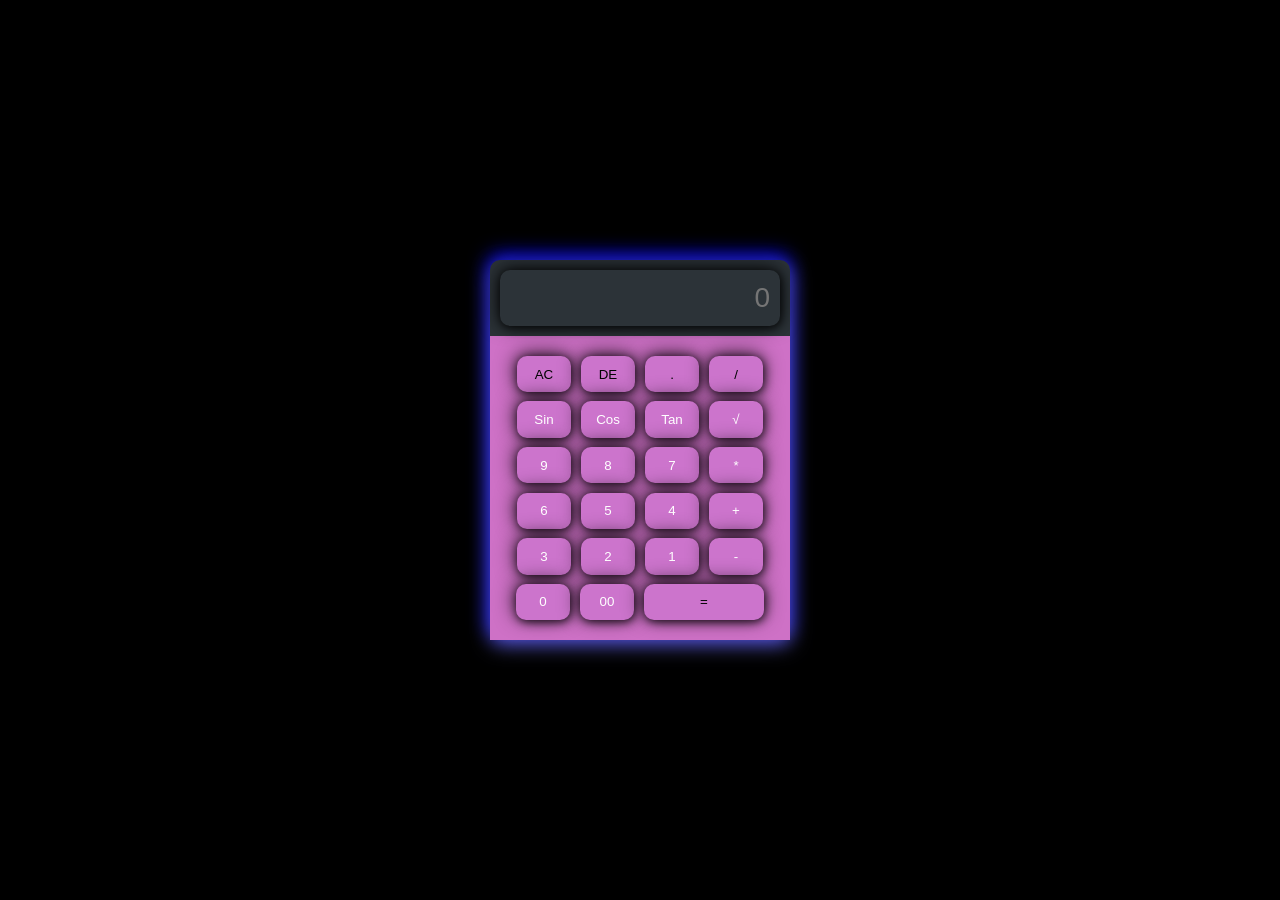
<file: CALCULATOR/index.html>
<!DOCTYPE html>
<html lang="en">
<head>
    <meta charset="UTF-8">
    <meta name="viewport" content="width=device-width, initial-scale=1.0">
    <title>CALCULATOR
    </title>
    <link rel="stylesheet" href="style.css">
</head>
<body>
    <div class="calculator">
        <div class="display">
            <input type="text" id="display" placeholder="0">
        </div>

        <div class="btns">
            <!--6 rows , (each row 4 btns)4colmns-->
            <div class="row row1">
              <button onclick="document.querySelector('#display').value=''">AC</button><!--remove/clear all ek saath -->
              <button onclick="document.querySelector('#display').value=document.querySelector('#display').value.toString().slice(0,-1)">DE</button><!--one by one remove-->
              <button onclick="document.querySelector('#display').value+='.'">.</button>
              <button onclick="document.querySelector('#display').value+='/'">/</button>  
            </div>
            <div class="row row2">
            <button onclick="sinf()">Sin</button>
              <button onclick="cosf()">Cos</button>
              <button onclick="tanf()">Tan</button>
              <button onclick="sqrtf()">&radic;</button><!--Square root sign-->
            </div>
            <div class="row row3">
            <button onclick="document.querySelector('#display').value+='9'">9</button>
              <button onclick="document.querySelector('#display').value+='8'">8</button>
              <button onclick="document.querySelector('#display').value+='7'">7</button>
              <button onclick="document.querySelector('#display').value+='*'">*</button>
            </div>
            <div class="row row4">
            <button onclick="document.querySelector('#display').value+='6'">6</button>
              <button onclick="document.querySelector('#display').value+='5'">5</button>
              <button onclick="document.querySelector('#display').value+='4'">4</button>
              <button onclick="document.querySelector('#display').value+='+'">+</button>
            </div>
            <div class="row row5">
             <button onclick="document.querySelector('#display').value+='3'">3</button>
              <button onclick="document.querySelector('#display').value+='2'">2</button>
              <button onclick="document.querySelector('#display').value+='1'">1</button>
              <button onclick="document.querySelector('#display').value+='-'">-</button>
            </div>
            <div class="row row6">
            <button onclick="document.querySelector('#display').value+='0'">0</button>
              <button onclick="document.querySelector('#display').value+='00'">00</button>
              <button id="equal" onclick="document.querySelector('#display').value=eval(document.querySelector('#display').value)">=</button>
            </div>
        </div>
    </div>
    <script src="script.js"></script>
</body>
</html>
</file>
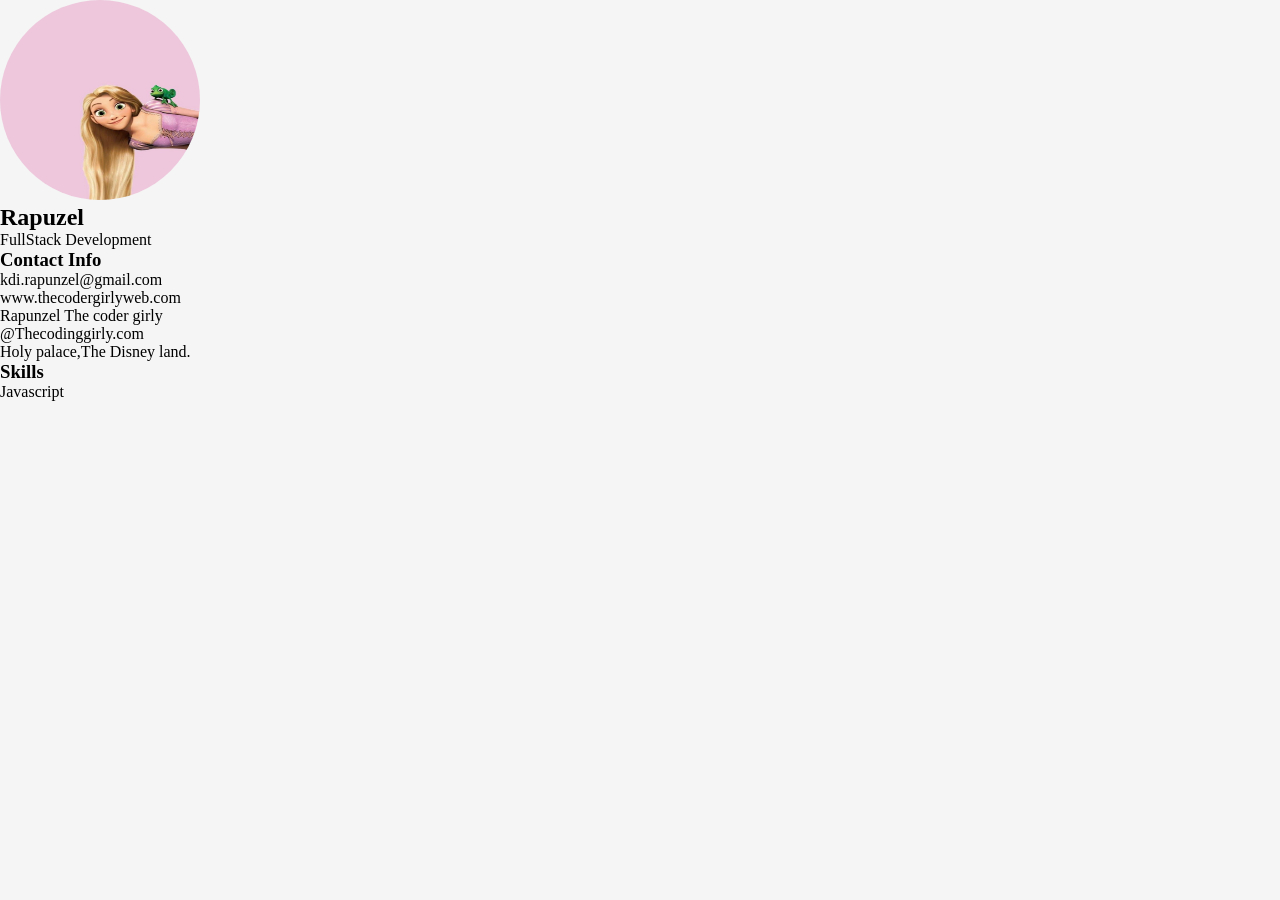
<file: git resume/index.html>
<!DOCTYPE html>
<html lang="en">
<head>
    <meta charset="UTF-8">
    <meta name="viewport" content="width=device-width, initial-scale=1.0">
    <title>Resume</title>
    <link rel="stylesheet" href="style.css">
</head>
<body>
    <main class="main-container">
        <section class="left-section">
            <div class="left-container">
                <div class="profile">
                    <div class="image">
                        <img src="girly girl.jpg" alt="image">
                    </div>
                    <h2 class="name">Rapuzel</h2>
                    <p>FullStack Development</p>
                </div>

                <div class="contact">
                    <h3 class="main-title">Contact Info</h3>
                    <ul>
                        <li>
                            <i class="fa fa-fax"></i>
                            kdi.rapunzel@gmail.com
                        </li>

                        <li>
                            <i class="fa fa-globe"></i>
                            www.thecodergirlyweb.com
                        </li>

                        <li>
                            <i class="fa fa-linkedin"></i>
                            Rapunzel The coder girly
                        </li>

                        <li>
                            <i class="fa fa-github"></i>
                            @Thecodinggirly.com
                        </li>

                        <li>
                            <i class="fa fa-map-marker"></i>
                            Holy palace,The Disney land.
                        </li>
                    </ul>
                </div>

                <div class="skills-section">
                    <h3 class="main-title">Skills</h3>
                    <ul><li>
                        <p class="skill-title">Javascript</p>
                        <div class="progress-bar">
                            <div class="progress js-progress"></div>
                        </div>
                    </li></ul>
                </div>
            </div>
        </section>
    </main>
</body>
</html>
</file>
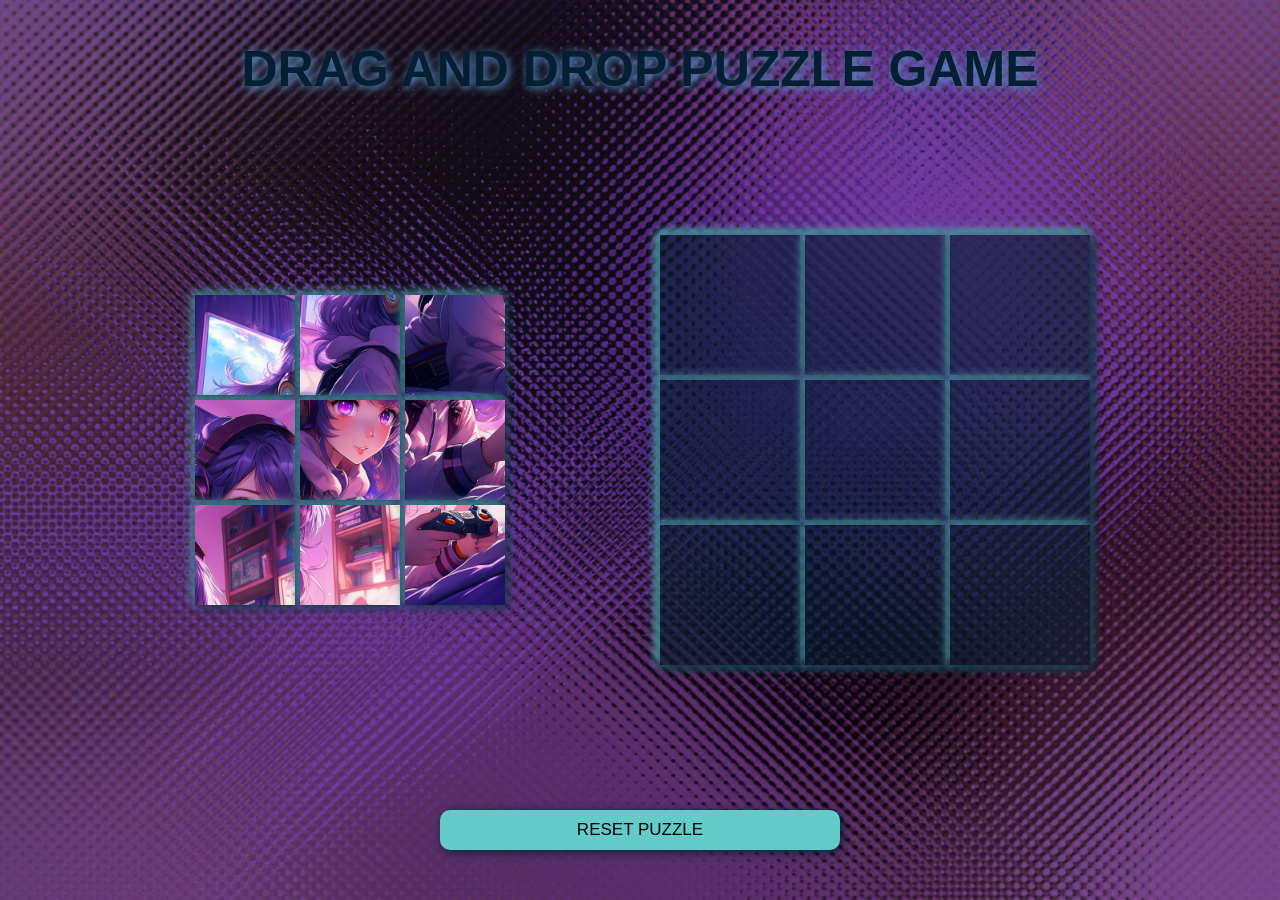
<file: PUZZLE GAME/index.html>
<!DOCTYPE html>
<html lang="en">
<head>
    <meta charset="UTF-8">
    <meta name="viewport" content="width=device-width, initial-scale=1.0">
    <title>PUZZLE GAME</title>
    <link rel="stylesheet" href="style.css">
</head>
<body>
    <h1>DRAG AND DROP PUZZLE GAME</h1>
    <div class="bg"></div>

    <div id="drag" class="drag">

      <div class="dragbox">
        <div id="block1" class="images" draggable="true" ondragstart="drag(event)" style="--img:url(00.png)"></div>
     </div>

     <div class="dragbox">
       <div id="block2" class="images" draggable="true" ondragstart="drag(event)" style="--img:url(01.png)"></div>
       </div> 
         
         <div class="dragbox">
        <div id="block3" class="images" draggable="true" ondragstart="drag(event)" style="--img:url(02.png)"></div>
        </div>
        <div class="dragbox">
        <div id="block4" class="images" draggable="true" ondragstart="drag(event)" style="--img:url(10.png)"></div>
        </div>
        <div class="dragbox">
        <div id="block5" class="images" draggable="true" ondragstart="drag(event)" style="--img:url(11.png)"></div>
        </div>
        <div class="dragbox">
        <div id="block6" class="images" draggable="true" ondragstart="drag(event)" style="--img:url(12.png)"></div>
        </div>
        <div class="dragbox">
        <div id="block7" class="images" draggable="true" ondragstart="drag(event)" style="--img:url(20.png)"></div>
        </div>
        <div class="dragbox">
        <div id="block8" class="images" draggable="true" ondragstart="drag(event)" style="--img:url(21.png)"></div>
        </div>
        <div class="dragbox">
        <div id="block9" class="images" draggable="true" ondragstart="drag(event)" style="--img:url(22.png)"></div>
         </div>   
       
    </div>

    <div class="drop">
        <div class="dropbox" ondrop="drop(event)" ondragover="dropOver(event)"></div>
        <div class="dropbox" ondrop="drop(event)" ondragover="dropOver(event)"></div>
        <div class="dropbox" ondrop="drop(event)" ondragover="dropOver(event)"></div>
        <div class="dropbox" ondrop="drop(event)" ondragover="dropOver(event)"></div>
        <div class="dropbox" ondrop="drop(event)" ondragover="dropOver(event)"></div>
        <div class="dropbox" ondrop="drop(event)" ondragover="dropOver(event)"></div>
        <div class="dropbox" ondrop="drop(event)" ondragover="dropOver(event)"></div>
        <div class="dropbox" ondrop="drop(event)" ondragover="dropOver(event)"></div>
        <div class="dropbox" ondrop="drop(event)" ondragover="dropOver(event)"></div>

    </div>

    <button id="reset" onclick="window.location.reload()">RESET PUZZLE</button><!--reload the img.-->

<script src="script.js"></script> 
</body>
</html>
</file>
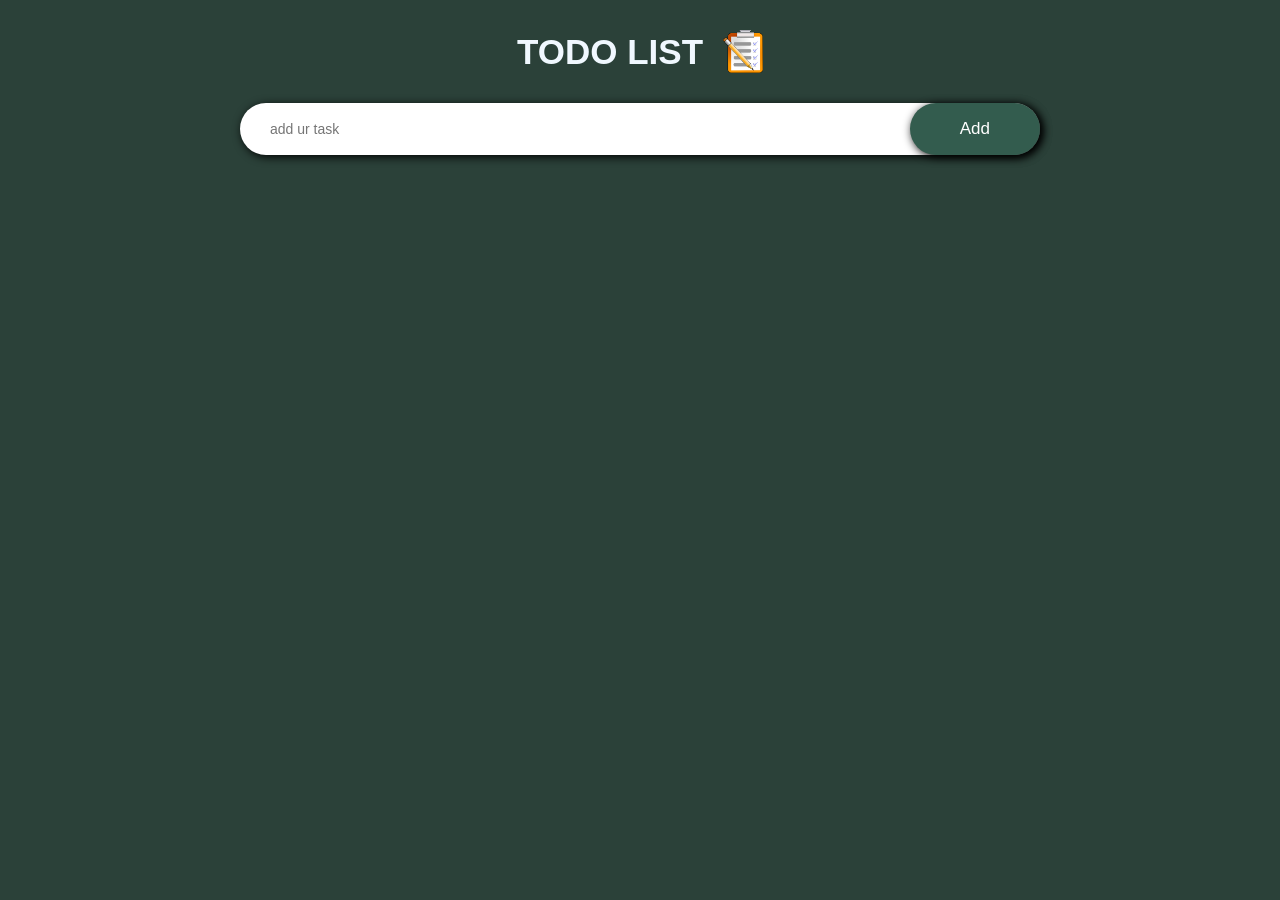
<file: TODO APP/index.html>
<!DOCTYPE html>
<html lang="en">
<head>
    <meta charset="UTF-8">
    <meta name="viewport" content="width=device-width, initial-scale=1.0">
    <title>TODO APP (HTML,CSS,JS)</title>
    <link rel="stylesheet" href="style.css">
</head>
<body>
<div class="container">
    <h2>TODO LIST <img src="task.png" alt="" width="40px"></h2>
    <div class="addlist">
        <input type="text" placeholder="add ur task" id="inputArea">
        <button id="add" onClick="addTask()">Add</button>
    </div>
<div class="addtask">
    <ul id="list-container">
        <!--
        <li class="checked">CSS</li>
        <li>JS</li>
        <li>JAVA</li> -->
         

    </ul>
</div>
</div>    

    <script src="script.js"></script>
</body>
</html>
</file>
<file: CALCULATOR/style.css>
*{
    margin: 0;
    padding: 0;
    box-sizing: border-box;
    font-family: 'Gill Sans', 'Gill Sans MT', Calibri, 'Trebuchet MS', sans-serif;

}


body{
    background-color: black;
    width: 100vw;
    height: 100vh;
    display: flex;
    align-items: center;
    justify-content: center;
}


.calculator{
    background-color: rgb(44, 51, 56);
    width: 80vw;
    max-width: 300px; /*width on page*/ /*when size decrease,maintains size 330px A.T. 80vw, will be responsive*/
    height: 380px;
    border-radius: 10px;
    box-shadow: 1px 5px 20px rgba(114, 114, 228, 0.781), -1px -5px 20px blue;
}


.display{
    width: 100%;
    height: 20%;
    display: flex;
    align-items: center;
    justify-content:center;
    padding: 10px;
}

.display input{
    width: 100%;
    height: 100%;
    border-radius: 10px;
    box-shadow: 1px 2px 10px rgba(0,0,0,0.8), -1px -2px 20px rgba(0,0,0,0.8);
    background-color: transparent;
    border: none;
    color: white;
    padding: 10px;
    text-align: right;
    font-size: 28px;
    
}

.btns{
    width: 100%;
    height: 80%;
    display: flex;
    align-items: center;
    justify-content: center;
    flex-direction: column;
    background-color: rgb(206, 113, 198);
}

.row{
    width: 100%;
    height: 15%;
    display: flex;
    align-items: center;
    justify-content: center;
    gap: 10px;
}

.row button{
    width: 18%;
    height: 80%;
    border-radius: 10px;
    box-shadow: 1px 2px 10px rgba(0,0,0,0.8), -1px -2px 20px rgba(0,0,0,0.8);
    background-color: transparent;
    border: none;
    color: white;
    cursor: pointer;
    background-color: rgb(204, 116, 204);
}

.row1 button{
    color: rgb(2, 3, 3);
}
.row button:hover{
    box-shadow: 1px 2px 10px rgba(0,0,0,0.8) ;/*inset:- andaar jayegi box-shadow*/
    font-size: small;
    color: rgba(255, 255, 255, 0.726);
}

#equal{
    width: 40%;
    color: black;
}
</file>
<file: git resume/style.css>
*{
    padding: 0;
    margin: 0;
    box-sizing: border-box;
    list-style: none;
    font-family: 'Times New Roman', Times, serif;
}

body{
    background-color: whitesmoke;
}

.main-container .left-section .left-container .profile .image
img{
    height: 200px;
    border-radius: 50%;
    width: 200px;
}
</file>
<file: PUZZLE GAME/style.css>
*{
    margin: 0;
    padding: 0;
    box-sizing: border-box;
}

body{
    display: flex;
    justify-content: center;
    align-items: center;
    height: 100vh;
    width: 100vw;
    background-image: url(backg.jpg);
    background-size: 100% 100%;
    position: relative;
    gap: 150px;
}

/*page seems like glass page*/
.bg{
    width: 100vw;
    height: 100vh;
    position: absolute;/*absolute , so make parent element"body" relative position */
    background-color: rgba(0,0,0,0.268);/* make a div with low opacity on body to reduce the brightness of page*/
    z-index: 2;/*iska kaam z-index, baakio ki jyada z-index, taaki baaki saare iske upar aane lag jaye */

}

h1{
position: absolute;
top: 40px;
font-size: 50px;
color: #061e31;
z-index: 3;
text-shadow: 2px 2px 10px #5595ca;
font-family: 'Segoe UI', Tahoma, Geneva, Verdana, sans-serif;
}

.drag{
    position: relative;
    width: 320px;
    display: flex;
    align-items: center;
    justify-content: center;
    flex-wrap: wrap;
    gap: 5px;
    cursor: grab;/*to drag, use grab*/
    z-index: 3;
}

.dragbox{
    position: relative;
    width: 100px;
    height: 100px;
    background-color: #061e3150;/*dec. opacity*/
    box-shadow: 2px 2px 10px #061e31 , -2px -2px 10px #63CCCA;

}

.images{
    position: absolute;
    width: 100%;/*100% of parent element(.dragbox) */
    height: 100%;
    background: var(--img);
    background-size: cover;
}


.drop{
    position: relative;
    display: grid;
    grid-template-columns: repeat(3,1fr);/*divide in 3 columns */
    gap: 5px;
    box-shadow: 2px 2px 10px #061e31, -2px -2px 10px #63CCCA;
    z-index: 3;
}

/*position:absolut:- box ek ke upar ek */
.dropbox{
    width: 140px;
    height: 140px;
    position: relative;/*all box inside drop */
    background-color: #061e3199;
    box-shadow: 2px 2px 10px #061e31, -2px -2px 10px #63CCCA;


}

#reset{
    position: absolute;
    bottom: 50px;
    left: 50%;
    width: 400px;
    transform: translateX(-50%);
    padding: 10px 25px;
    border: none;
    border-radius: 10px;
    background-color: #63CCCA;
    color: black;
    z-index: 3;
    font-size: 17px;
    font-weight: 500;
    box-shadow:2px 2px 10px #061e31 ;
    cursor: pointer;
    transition: all 0.3s;
}

#reset:hover{
    background-color: #061e31b5;
    color: aliceblue;

}
</file>
<file: TODO APP/style.css>
*{
    margin:0;
    padding:0;
    box-sizing:border-box;
    font-family: 'Gill Sans', 'Gill Sans MT', Calibri, 'Trebuchet MS', sans-serif;
}

.container{
    width: 100%;
    min-height: 100vh;
    display: flex;
    align-items: center;/*column-wise(y-axis): center*/
    justify-content: start;/*x-axis:center*//*from:-start*/
    flex-direction: column;/*vertical(y-axis) each element*/
    gap: 30px;
    background-color: rgb(43, 65, 57);
    padding: 30px;
}

h2{
    color: aliceblue;
    display: flex;
    align-items: center;
    font-size: 35px;

}

h2 img{
    margin-left: 20px;

}

.addlist{
    width: 100%;
    max-width: 800px;
    background-color: white;
    display: flex;
    align-items: center;
    justify-content: space-between;
    border-radius: 30px;
    border: none;
    box-shadow: 2px 2px 10px black;/* x, y, blur, color*/
    padding-left: 20px;
}

#inputArea{
    width: 100%;
    flex: 1;
    border: none;
   outline: none;/*when we click, black outline visible*/
   background-color: white;
   padding: 10px;
    font-size: 14px;
}

#add{
border: none;
outline: none;
padding: 16px 50px;/*y x-axis*/
background-color: rgb(51, 92, 78);
color: #fff;
border-radius: 30px;
font-size: 17px;
box-shadow: 2px 2px 10px black;
cursor: pointer;

}

.addtask{
    width: 100%;
    max-width: 800px;

}

ul{
display: flex;
align-items: center;
flex-direction: column;
padding: 10px;
gap: 20px;
width: 100%;
max-height: 500px;/*increase size as list inc. and scroll comes in height.*/
overflow: auto;

}

li{
    width: 90%;
    height: 10%;
    background-color: white;
    list-style: none;
    padding: 12px 50px;/*x,y*/
    border-radius: 30px;
    color: #344141;
    font-size: 17px;
    cursor: pointer;
    box-shadow: 2px 2px 10px black;
    position: relative;/*make relative to apply/use "before" & in before make position: absolute*/
}

li::before{
position: absolute;
content: '';/*empty content*/
width: 29px;
height: 29px;
background-image: url("circle2.png");
appearance: none;
background-size: cover;
left: 15px;
background-position: center;/*circle in bg-center*/

}

.checked{
color: #555;
text-decoration: line-through;
background-color: rgb(80, 235, 114);
}

.checked::before{
    background-image: url("checkmark.png");
    width: 25px;
    height: 25px;
}

li span{
    position: absolute;
    right: 10px;
    top: 8px;
    width: 40px;
    height: 40px;
    font-size: 25px;
    text-align: center;
    color: #344141;
    border-radius: 50%;
}

li span:hover{
    background-color: #55555533;
}
</file>
